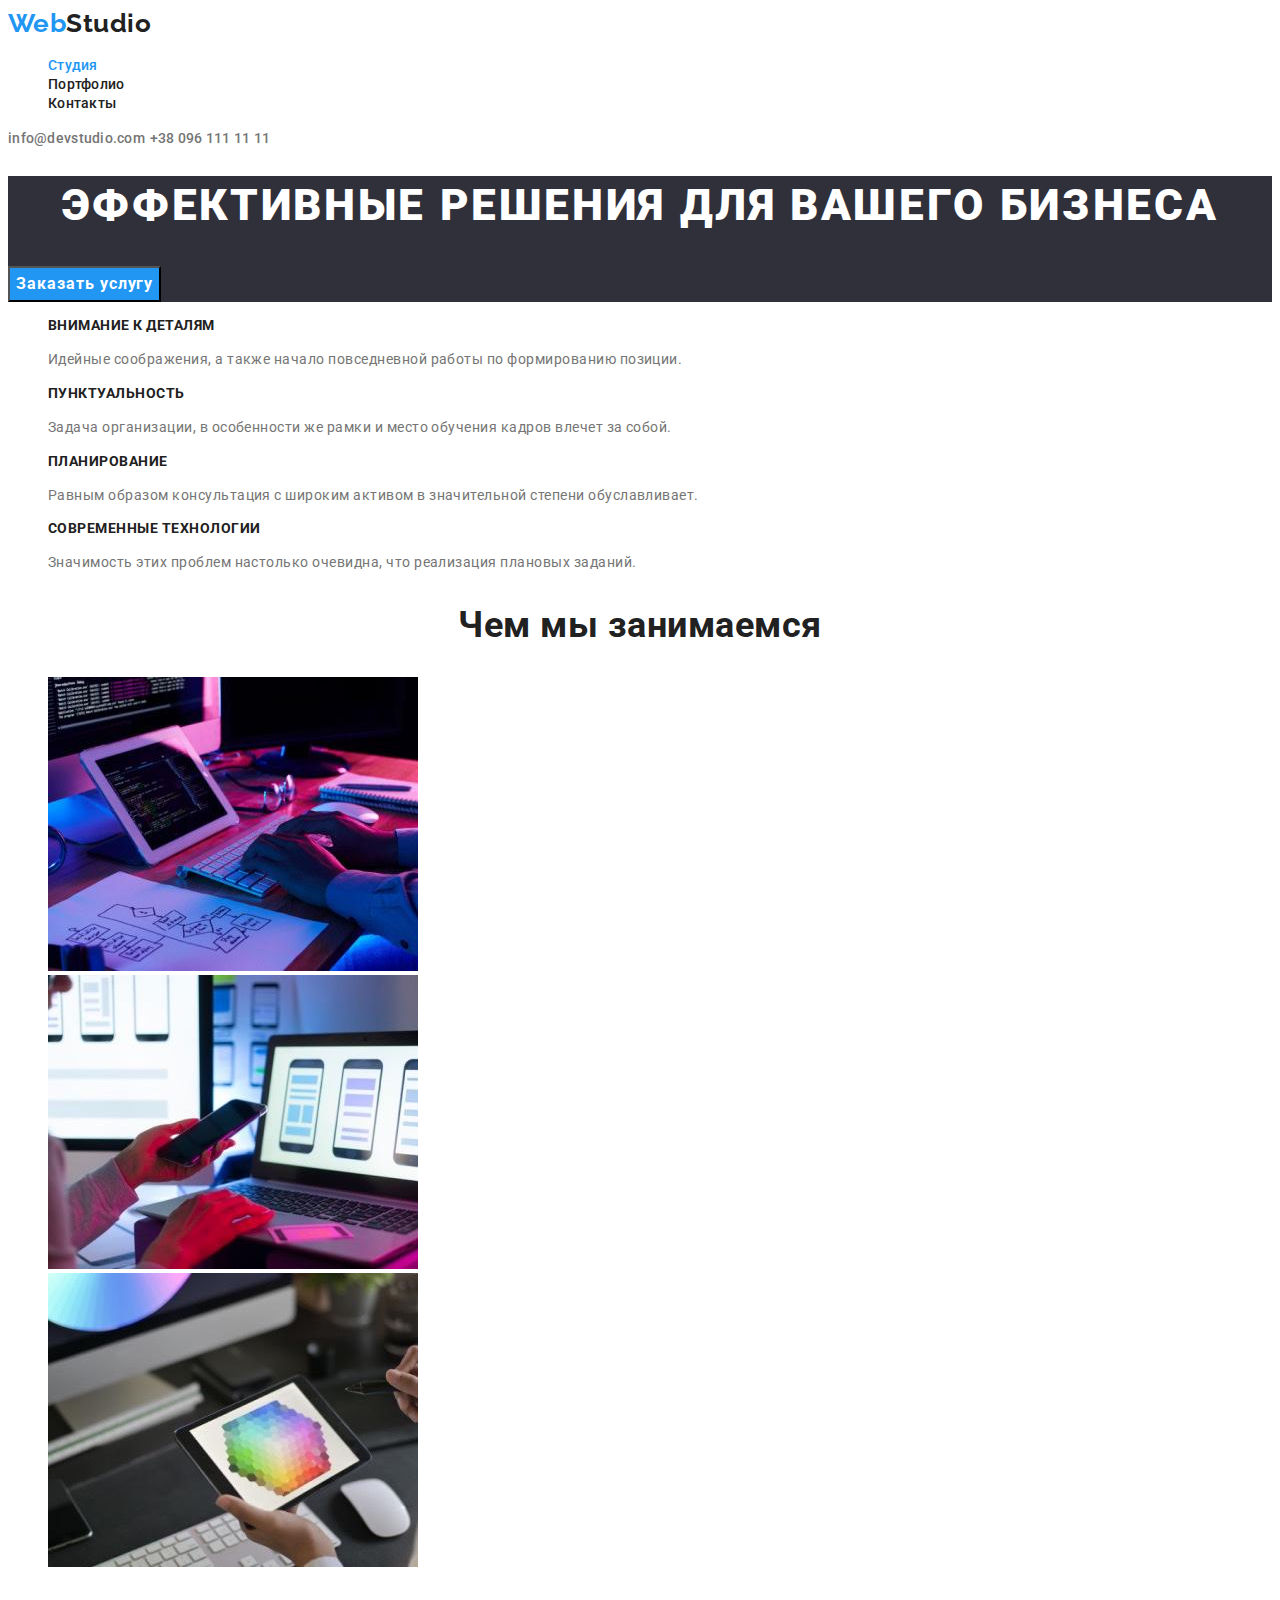
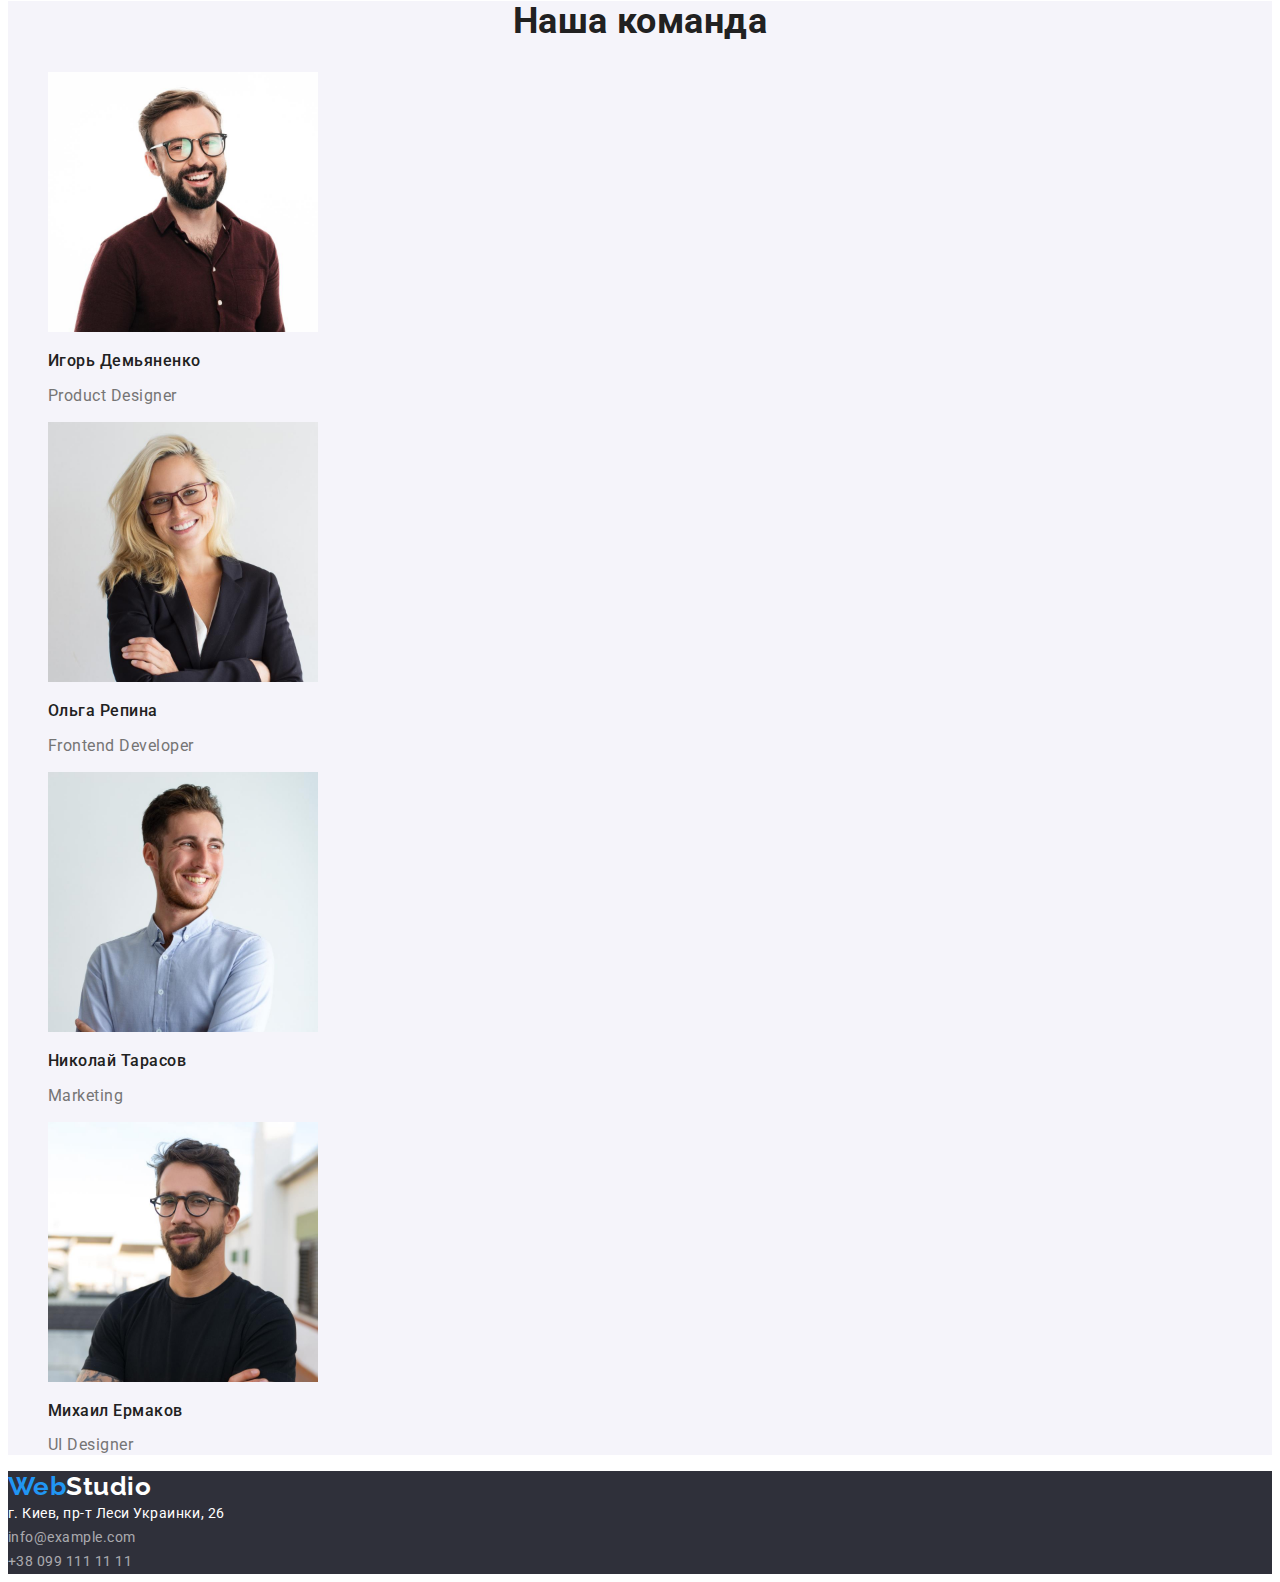
<file: index.html>
<!DOCTYPE html>
<html lang="ru">
  <head>
    <meta charset="UTF-8" />
    <meta http-equiv="X-UA-Compatible" content="IE=edge" />
    <meta name="viewport" content="width=device-width, initial-scale=1.0" />
    <title>Document</title>
    <link rel="preconnect" href="https://fonts.googleapis.com" />
    <link rel="preconnect" href="https://fonts.gstatic.com" crossorigin />
    <link
      href="https://fonts.googleapis.com/css2?family=Raleway:wght@700&family=Roboto:wght@400;500;700;900&display=swap"
      rel="stylesheet"
    />
    <link rel="stylesheet" href="./css/styles.css" />
  </head>
  <body>
    <!-- Шапка сайта -->
    <header class="page-header">
      <nav class="nav">
        <a href="./index.html" class="logo-link"> Web<span class="logo-black">Studio</span> </a>
        <ul class="site-nav">
          <li><a href="./index.html" class="link current">Студия</a></li>
          <li><a href="./portfolio.html" class="link">Портфолио</a></li>
          <li><a href="" class="link">Контакты</a></li>
        </ul>
      </nav>
      <div class="contact-block">
        <a href="mailto:info@devstudio.com" class="contact">info@devstudio.com</a>
        <a href="tel:+380961111111" class="contact">+38 096 111 11 11</a>
      </div>
    </header>
    <!-- основная часть сайта -->
    <main>
      <section class="hero">
        <h1 class="hero-title">Эффективные решения для вашего бизнеса</h1>
        <button class="button" type="button">Заказать услугу</button>
      </section>
      <section>
        <ul class="item-list">
          <li>
            <h3 class="title">Внимание к деталям</h3>
            <p class="text">
              Идейные соображения, а также начало повседневной работы по формированию позиции.
            </p>
          </li>
          <li>
            <h3 class="title">Пунктуальность</h3>
            <p class="text">
              Задача организации, в особенности же рамки и место обучения кадров влечет за собой.
            </p>
          </li>
          <li>
            <h3 class="title">Планирование</h3>
            <p class="text">
              Равным образом консультация с широким активом в значительной степени обуславливает.
            </p>
          </li>
          <li>
            <h3 class="title">Современные технологии</h3>
            <p class="text">
              Значимость этих проблем настолько очевидна, что реализация плановых заданий.
            </p>
          </li>
        </ul>
      </section>
      <section>
        <h2 class="section-title">Чем мы занимаемся</h2>
        <ul class="work-list">
          <li>
            <a href=""><img src="images/photo1.jpg" alt="Верстка сайта" width="370" /></a>
          </li>
          <li>
            <a href=""><img src="images/photo2.jpg" alt="Дизай телефона" width="370" /></a>
          </li>
          <li>
            <a href=""><img src="images/photo3.jpg" alt="Робота за планшетом" width="370" /></a>
          </li>
        </ul>
      </section>
      <section class="section-team">
        <h2 class="section-title">Наша команда</h2>
        <ul class="cards-list">
          <li class="card">
            <img
              class="card-image"
              src="./images/image1.jpg"
              alt="Фото Игоря Демьяненко"
              width="270"
            />
            <h3 class="card-title">Игорь Демьяненко</h3>
            <p class="card-position">Product Designer</p>
          </li>
          <li class="card">
            <img class="card-image" src="./images/image2.jpg" alt="Фото Ольги Репины" width="270" />
            <h3 class="card-title">Ольга Репина</h3>
            <p class="card-position">Frontend Developer</p>
          </li>
          <li class="card">
            <img
              class="card-image"
              src="./images/image3.jpg"
              alt="Фото Николая Тарасова"
              width="270"
            />
            <h3 class="card-title">Николай Тарасов</h3>
            <p class="card-position">Marketing</p>
          </li>
          <li class="card">
            <img
              class="card-image"
              src="./images/image4.jpg"
              alt="Фото Михаила Ермакова"
              width="270"
            />
            <h3 class="card-title">Михаил Ермаков</h3>
            <p class="card-position">UI Designer</p>
          </li>
        </ul>
      </section>
    </main>
    <!-- Подвал сайта -->
    <footer class="footer">
      <a href="./index.html" class="logo-link"> Web<span class="logo-white">Studio</span> </a>
      <address class="address">г. Киев, пр-т Леси Украинки, 26</address>
      <address class="contact-address">
        <a class="contact" href="mailto:info@example.com">info@example.com</a><br />
        <a class="contact" href="tel:+380991111111">+38 099 111 11 11</a>
      </address>
    </footer>
  </body>
</html>
</file>
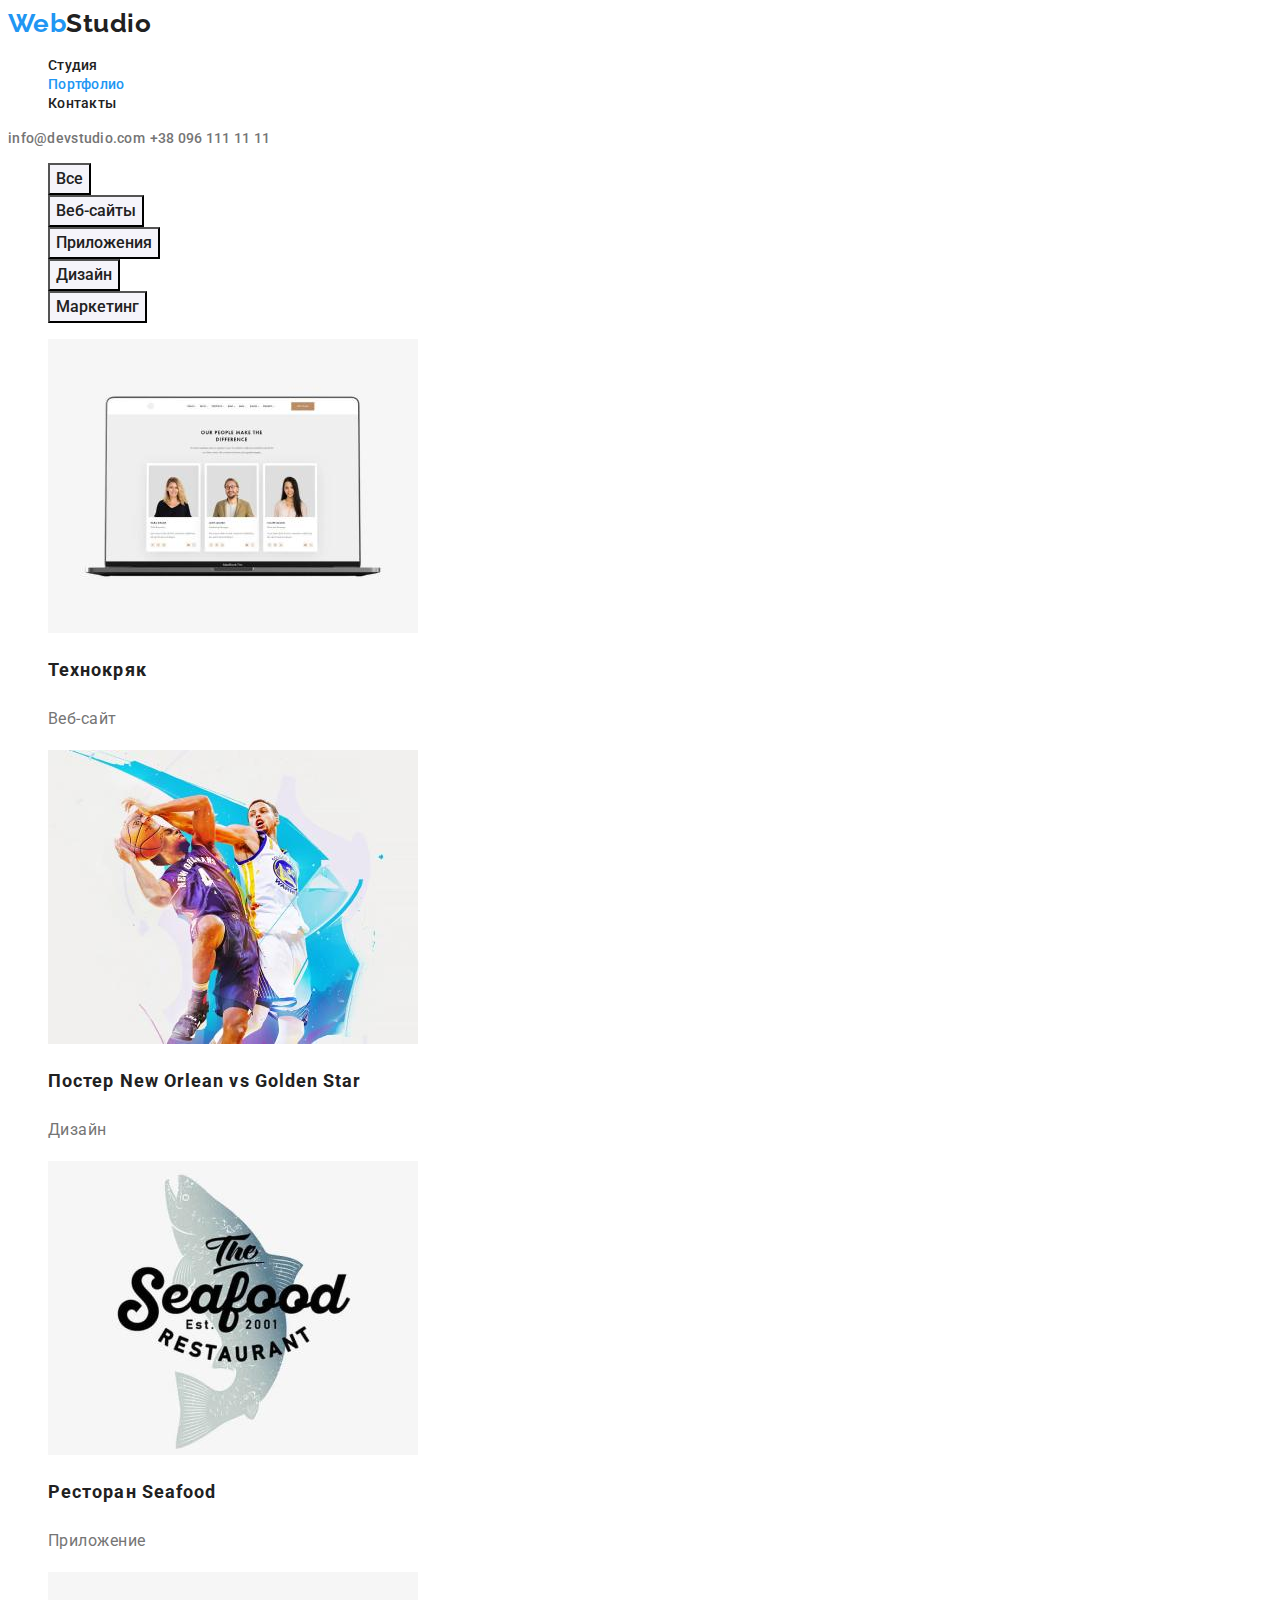
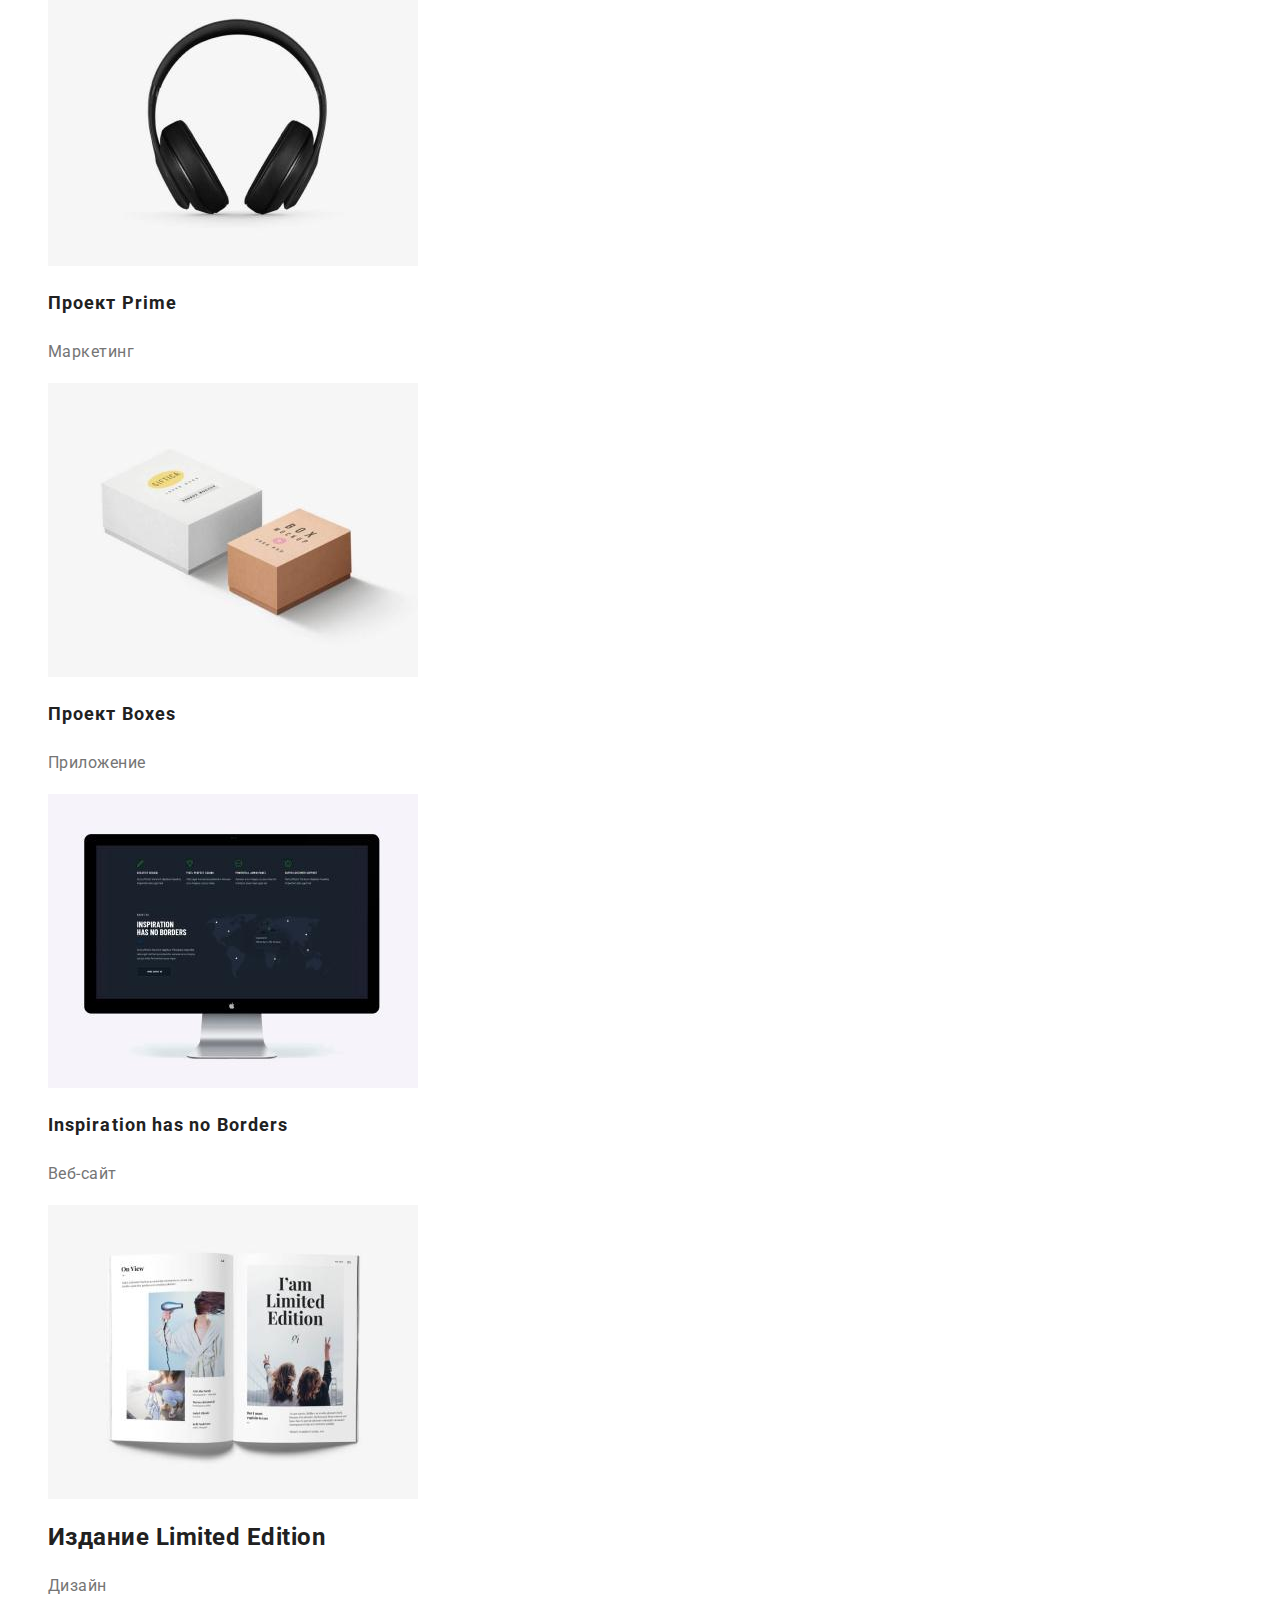
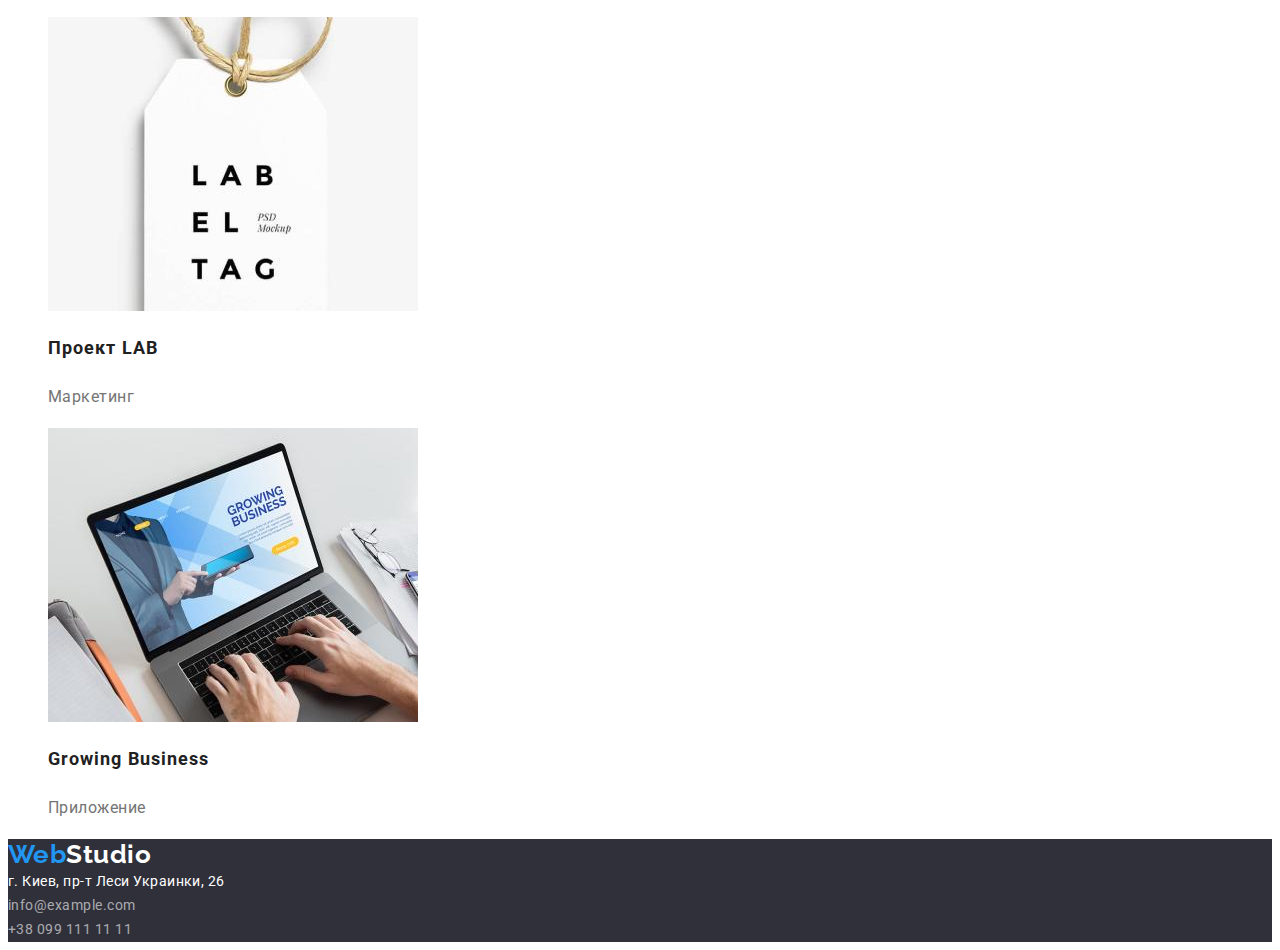
<file: portfolio.html>
<!DOCTYPE html>
<html lang="ru">
  <head>
    <meta charset="UTF-8" />
    <meta http-equiv="X-UA-Compatible" content="IE=edge" />
    <meta name="viewport" content="width=device-width, initial-scale=1.0" />
    <title>Document</title>
    <link rel="preconnect" href="https://fonts.googleapis.com" />
    <link rel="preconnect" href="https://fonts.gstatic.com" crossorigin />
    <link
      href="https://fonts.googleapis.com/css2?family=Raleway:wght@700&family=Roboto:wght@400;500;700;900&display=swap"
      rel="stylesheet"
    />
    <link rel="stylesheet" href="./css/styles.css" />
  </head>
  <body>
    <!-- Шапка сайта -->
    <header class="page-header">
      <nav class="nav">
        <a href="./index.html" class="logo-link"> Web<span class="logo-black">Studio</span> </a>
        <ul class="site-nav">
          <li><a href="./index.html" class="link">Студия</a></li>
          <li><a href="./portfolio.html" class="link current">Портфолио</a></li>
          <li><a href="" class="link">Контакты</a></li>
        </ul>
      </nav>
      <div class="contact-block">
        <a href="mailto:info@devstudio.com" class="contact">info@devstudio.com</a>
        <a href="tel:+380961111111" class="contact">+38 096 111 11 11</a>
      </div>
    </header>
    <!-- основная часть сайта -->
    <main>
      <section>
        <h1 class="visually-hidden">Портфолио</h1>
        <ul class="filter-list">
          <li><button type="button" class="btn">Все</button></li>
          <li><button type="button" class="btn">Веб-сайты</button></li>
          <li><button type="button" class="btn">Приложения</button></li>
          <li><button type="button" class="btn">Дизайн</button></li>
          <li><button type="button" class="btn">Маркетинг</button></li>
        </ul>
        <ul class="list">
          <li>
            <a href=""><img src="./images/pic1.jpg" alt="Технокряк" width="370" /></a>
            <h2 class="caption">Технокряк</h2>
            <p class="content">Веб-сайт</p>
          </li>
          <li>
            <a href=""
              ><img src="./images/pic2.jpg" alt="Постер New Orlean vs Golden Star" width="370"
            /></a>
            <h2 class="caption">Постер New Orlean vs Golden Star</h2>
            <p class="content">Дизайн</p>
          </li>
          <li>
            <a href=""><img src="./images/pic3.jpg" alt="Ресторан Seafood" width="370" /></a>
            <h2 class="caption">Ресторан Seafood</h2>
            <p class="content">Приложение</p>
          </li>
          <li>
            <a href=""><img src="./images/pic4.jpg" alt="Проект Prime" width="370" /></a>
            <h2 class="caption">Проект Prime</h2>
            <p class="content">Маркетинг</p>
          </li>
          <li>
            <a href=""><img src="./images/pic5.jpg" alt="Проект Boxes" width="370" /></a>
            <h2 class="caption">Проект Boxes</h2>
            <p class="content">Приложение</p>
          </li>
          <li>
            <a href=""
              ><img src="./images/pic6.jpg" alt="Inspiration has no Borders" width="370"
            /></a>
            <h2 class="caption">Inspiration has no Borders</h2>
            <p class="content">Веб-сайт</p>
          </li>
          <li>
            <a href=""><img src="./images/pic7.jpg" alt="Издание Limited Edition" width="370" /></a>
            <h2>Издание Limited Edition</h2>
            <p class="content">Дизайн</p>
          </li>
          <li>
            <a href=""><img src="./images/pic8.jpg" alt="Проект LAB" width="370" /></a>
            <h2 class="caption">Проект LAB</h2>
            <p class="content">Маркетинг</p>
          </li>
          <li>
            <a href=""><img src="./images/pic9.jpg" alt="Growing Business" width="370" /></a>
            <h2 class="caption">Growing Business</h2>
            <p class="content">Приложение</p>
          </li>
        </ul>
      </section>
    </main>
    <!-- Подвал сайта -->
    <footer class="footer">
      <a href="./index.html" class="logo-link"> Web<span class="logo-white">Studio</span> </a>
      <address class="address">г. Киев, пр-т Леси Украинки, 26</address>
      <address class="contact-address">
        <a class="contact" href="mailto:info@example.com">info@example.com</a><br />
        <a class="contact" href="tel:+380991111111">+38 099 111 11 11</a>
      </address>
    </footer>
  </body>
</html>
</file>
<file: css/styles.css>
:root {
  --secondary-text-color: #757575;
  --primary-text-color: #212121;
  --accent-color: #2196f3;
  --main-text-color: #ffffff;
  --primary-bg-color: #f5f4fa;
  --address-text-color: rgba(255, 255, 255, 0.6);
  --secondary-bg-color: #2f303a;
}

body {
  color: var(--primary-text-color);
  font-family: Roboto, sans-serif;
  letter-spacing: 0.03em;
}

.logo-link {
  color: var(--accent-color);
  font-family: Raleway;
  font-weight: 700;
  font-size: 26px;
  line-height: 1.19;
  text-decoration: none;
}
.logo-black {
  color: var(--primary-text-color);
}
.logo-white {
  color: var(--main-text-color);
}

/* site nav */

.link {
  color: var(--title-text-color);
  font-weight: 500;
  font-size: 14px;
  line-height: 1.14;
  letter-spacing: 0.02em;
  text-decoration: none;
}

.link:hover,
.link:focus {
  color: var(--accent-color);
}
.link.current {
  color: var(--accent-color);
}

.contact-block .contact {
  font-weight: 500;
  font-size: 14px;
  line-height: 1.14;
  letter-spacing: 0.02em;
  color: var(--secondary-text-color);
  text-decoration: none;
}

.hero {
  background-color: var(--secondary-bg-color);
}

.hero-title {
  color: var(--main-text-color);
  font-weight: 900;
  font-size: 44px;
  line-height: 1.36;
  text-align: center;
  letter-spacing: 0.06em;
  text-transform: uppercase;
}

.title {
  color: var(--title-text-color);
  font-size: 14px;
  line-height: 1.14;
  text-transform: uppercase;
}

.text {
  color: var(--secondary-text-color);
  font-size: 14px;
  line-height: 1.71;
}

.button {
  font-family: inherit;
  color: var(--main-text-color);
  background-color: var(--accent-color);
  font-weight: 700;
  font-size: 16px;
  line-height: 1.88;
  letter-spacing: 0.06em;
  cursor: pointer;
}

.section-team {
  background-color: var(--primary-bg-color);
}

.section-title {
  color: var(--title-text-color);
  font-size: 36px;
  line-height: 1.16;
  text-align: center;
}

.card-title {
  color: var(--primary-text-color);
  font-weight: 500;
  font-size: 16px;
  line-height: 1.18;
}

.card-position {
  color: var(--secondary-text-color);
  font-size: 16px;
  line-height: 1.18;
}

.footer {
  background-color: var(--secondary-bg-color);
}

.address {
  color: var(--main-text-color);
  font-style: normal;
  font-size: 14px;
  line-height: 1.71;
}
.contact-address .contact {
  color: var(--address-text-color);
  font-style: normal;
  font-size: 14px;
  line-height: 1.71;
  text-decoration: none;
}
.contact:hover,
.contact:focus {
  color: var(--accent-color);
}

.visually-hidden {
  display: none;
}

.btn {
  font-family: inherit;
  color: var(--primary-text-color);
  background: var(--primary-bg-color);
  font-weight: 500;
  font-size: 16px;
  line-height: 1.63;
  text-align: center;
  cursor: pointer;
}

.btn:hover,
.btn:focus {
  color: var(--main-text-color);
  background-color: var(--accent-color);
}

.caption {
  color: var(--primary-text-color);
  font-weight: 700;
  font-size: 18px;
  line-height: 2;
  letter-spacing: 0.06em;
}

.content {
  color: var(--secondary-text-color);
  font-size: 16px;
  line-height: 1.88;
  letter-spacing: 0.03em;
}

.item-list,
.work-list,
.cards-list,
.filter-list,
.list,
.site-nav {
  list-style-type: none;
}
</file>
